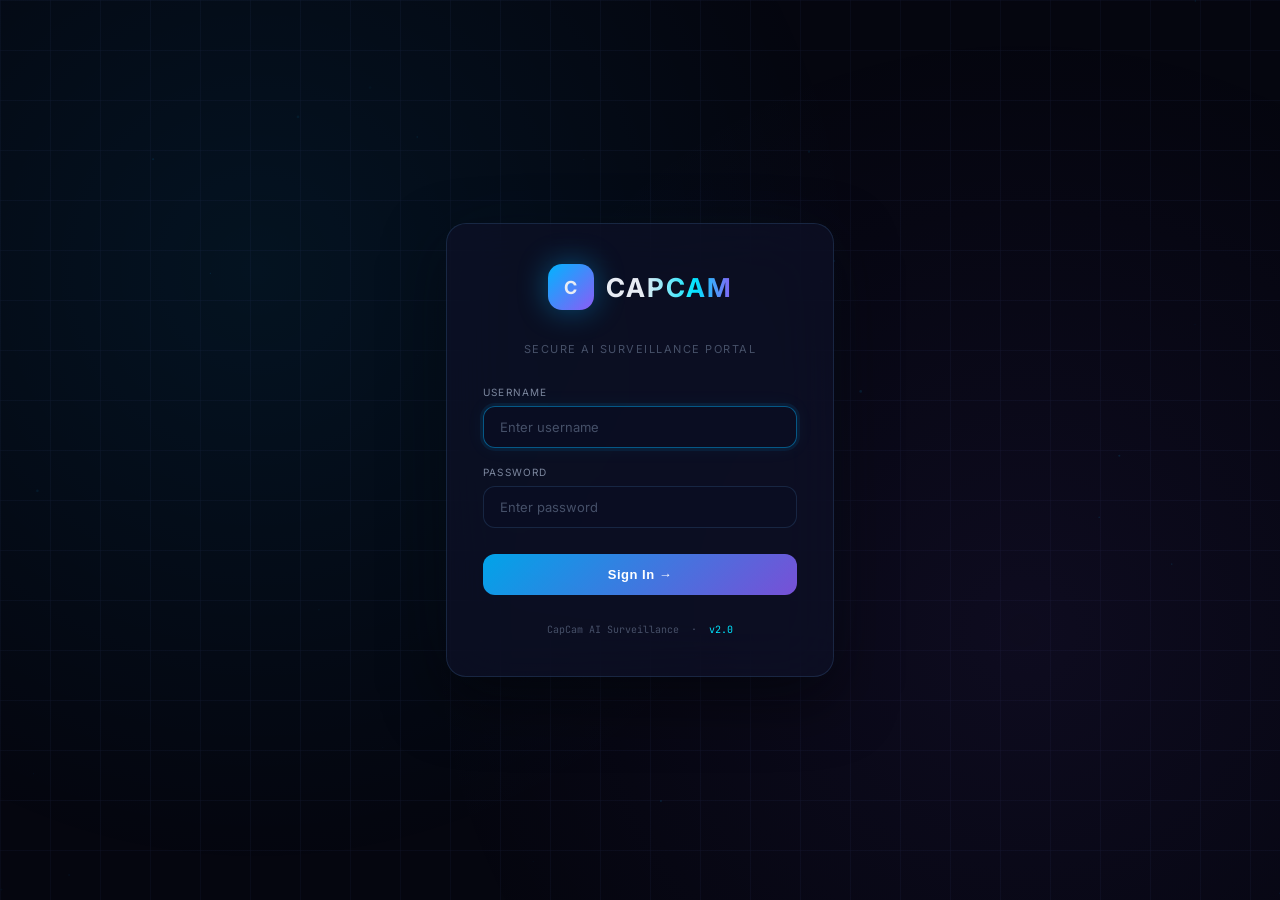
<file: frontend/index.html>
<!DOCTYPE html>
<html lang="en">
<head>
  <meta charset="UTF-8">
  <meta name="viewport" content="width=device-width, initial-scale=1.0">
  <title>CapCam — Weapon Detection System</title>
  <meta name="description" content="AI-powered real-time weapon detection and surveillance platform">
  <link href="https://fonts.googleapis.com/css2?family=Inter:wght@300;400;500;600;700;800&family=JetBrains+Mono:wght@400;500;600&display=swap" rel="stylesheet">
  <link rel="stylesheet" href="styles.css">
  <script>
    (function () {
      const auth = sessionStorage.getItem('capcam_auth');
      if (!auth) { window.location.replace('login.html'); }
    })();
  </script>
</head>
<body>
  <canvas id="dataFlowCanvas"></canvas>

  <div id="app">

    <!-- ═══ TOP BAR ═══ -->
    <header id="topBar">
      <div class="tb-brand">
        <div class="tb-logo">
          <svg viewBox="0 0 24 24" fill="none" stroke="currentColor" stroke-width="2.5" stroke-linecap="round" stroke-linejoin="round">
            <path d="M12 22s8-4 8-10V5l-8-3-8 3v7c0 6 8 10 8 10z"/>
            <path d="M9 12l2 2 4-4"/>
          </svg>
        </div>
        <div class="tb-title-wrap">
          <div class="tb-name">CAP<span>CAM</span></div>
          <div class="tb-sub">Weapon Detection · YOLOv11s · 200 Epochs</div>
        </div>
      </div>

      <div class="tb-threat">
        <div class="threat-label-row">
          <span class="threat-label">THREAT LEVEL</span>
          <span id="threatValue" class="threat-val">MONITORING</span>
        </div>
        <div class="threat-track">
          <div id="threatFill" class="threat-fill" style="width:15%"></div>
        </div>
        <div class="threat-scale">
          <span>LOW</span><span>MED</span><span>HIGH</span><span>CRITICAL</span>
        </div>
      </div>

      <div class="tb-right">
        <div id="systemStatusChip" class="status-chip offline">
          <span id="systemStatusDot" class="chip-dot"></span>
          <span id="systemStatusText">Offline</span>
        </div>
        <span id="lastUpdated" class="tb-ts mono">Last sync: --</span>
        <button id="auditLogBtn" class="tb-btn">☰ Audit Log</button>
        <button id="logoutBtn" class="tb-btn tb-btn-red">⏻ Logout</button>
      </div>
    </header>

    <!-- ═══ MAIN 3-COLUMN GRID ═══ -->
    <div id="mainGrid">

      <!-- LEFT PANEL: Stats + Services -->
      <aside id="leftPanel">

        <div class="stat-card" id="scStreams">
          <div class="sc-row">
            <span class="sc-icon cyan">◉</span>
            <span class="sc-label">Active Cameras</span>
          </div>
          <div class="sc-value placeholder" id="metricStreams">--</div>
          <div class="sc-prog"><div class="sc-prog-fill cyan" style="width:100%"></div></div>
        </div>

        <div class="stat-card danger" id="scAlerts">
          <div class="sc-row">
            <span class="sc-icon red">⚠</span>
            <span class="sc-label">Active Threats</span>
          </div>
          <div class="sc-value placeholder" id="metricAlerts">--</div>
          <div class="sc-prog"><div class="sc-prog-fill red" id="alertProgFill" style="width:0%"></div></div>
        </div>

        <div class="stat-card" id="scLatency">
          <div class="sc-row">
            <span class="sc-icon amber">⚡</span>
            <span class="sc-label">Inference ms</span>
          </div>
          <div class="sc-value placeholder" id="metricLatency">--</div>
        </div>

        <div class="stat-card glow" id="scDetections">
          <div class="sc-row">
            <span class="sc-icon cyan">◎</span>
            <span class="sc-label">Detections Now</span>
          </div>
          <div class="sc-value placeholder" id="metricDetections">--</div>
        </div>

        <div class="stat-card" id="scEvidence">
          <div class="sc-row">
            <span class="sc-icon purple">⬡</span>
            <span class="sc-label">Evidence Captured</span>
          </div>
          <div class="sc-value placeholder" id="metricEvidence">--</div>
        </div>

        <div class="left-heading">AI SERVICES</div>
        <div id="servicesGrid"></div>

      </aside>

      <!-- CENTER PANEL: Camera + Timeline -->
      <main id="centerPanel">

        <div id="camBar">
          <div class="cam-chips">
            <span class="cam-chip live" id="streamStatus">● LIVE STREAM</span>
            <span class="cam-chip">CAM-01</span>
            <span class="cam-chip">Central Plaza</span>
            <span class="cam-chip mono">RTSP · 1920×1080</span>
            <span class="cam-chip mono">FPS: <span id="fpsValue">--</span></span>
            <span class="cam-chip ai-chip" id="modelChip">AI: Disconnected</span>
          </div>
          <div class="cam-controls">
            <button id="heatmapBtn" class="cam-ctrl-btn">🌡 Heatmap</button>
            <div class="inf-wrap">
              <span class="inf-txt">Inference</span>
              <div id="inferenceToggle" class="toggle-switch" title="Toggle AI inference"></div>
              <span id="inferenceLabel" class="inf-txt">Enabled</span>
            </div>
          </div>
        </div>

        <div id="feedWrap">
          <canvas id="cctvCanvas"></canvas>
          <canvas id="heatmapCanvas" style="position:absolute;inset:0;width:100%;height:100%;pointer-events:none;opacity:0;transition:opacity .3s;border-radius:10px;"></canvas>
          <div id="detections"></div>
          <div class="feed-corner tl"></div>
          <div class="feed-corner tr"></div>
          <div class="feed-corner bl"></div>
          <div class="feed-corner br"></div>
          <div class="feed-top">
            <span id="streamBadge" class="feed-badge">● REC</span>
            <span id="feedTimestamp" class="feed-ts mono">--</span>
          </div>
          <div class="feed-scan-line"></div>
        </div>

        <div id="timelineSection">
          <div class="section-heading">DETECTION ACTIVITY — LAST 5 MIN</div>
          <div id="timelineBox">
            <canvas id="timelineCanvas"></canvas>
            <div id="timelineEmpty">Waiting for data...</div>
          </div>
        </div>

      </main>

      <!-- RIGHT PANEL: Threats + Evidence -->
      <aside id="rightPanel">

        <div id="rightTabs">
          <button class="sidebar-tab active" data-tab="alerts">🚨 Threats</button>
          <button class="sidebar-tab" data-tab="evidence">📸 Evidence</button>
        </div>

        <div id="alertsTab" class="tab-pane">
          <div class="pane-header">
            <span>UNATTENDED OBJECT EVENTS</span>
            <span id="alertCountBadge" class="count-badge">--</span>
          </div>
          <div id="alertsList">
            <div class="empty-msg">Waiting for backend connection...</div>
          </div>
        </div>

        <div id="evidenceTab" class="tab-pane" style="display:none">
          <div class="pane-header">
            <span>EVIDENCE SNAPSHOTS</span>
            <span id="evidenceCountBadge" class="count-badge">--</span>
          </div>
          <div id="evidenceList">
            <div class="empty-msg">No evidence captured yet</div>
          </div>
        </div>

      </aside>
    </div>
  </div>

  <!-- AUDIT LOG MODAL -->
  <div id="auditModal" style="display:none;position:fixed;inset:0;z-index:999;background:rgba(0,0,0,0.75);backdrop-filter:blur(10px);align-items:center;justify-content:center;">
    <div class="modal-card">
      <div class="modal-hdr">
        <span class="modal-title">Audit Log</span>
        <button id="closeAudit" class="modal-close">✕</button>
      </div>
      <div id="auditModelInfo" class="modal-sub mono">Model: -- · Status: --</div>
      <table class="audit-tbl">
        <thead>
          <tr><th>Event ID</th><th>Timestamp</th><th>Class</th><th>Confidence</th></tr>
        </thead>
        <tbody id="auditBody"></tbody>
      </table>
    </div>
  </div>

  <!-- EVIDENCE IMAGE MODAL -->
  <div id="evidenceModal" style="display:none;position:fixed;inset:0;z-index:999;background:rgba(0,0,0,0.8);backdrop-filter:blur(12px);align-items:center;justify-content:center;">
    <div class="modal-card" style="max-width:680px;">
      <div class="modal-hdr">
        <span class="modal-title" id="evidenceModalTitle">Evidence</span>
        <button id="closeEvidence" class="modal-close">✕</button>
      </div>
      <img id="evidenceModalImg" style="width:100%;border-radius:8px;background:#0a0b14;" />
      <div id="evidenceModalMeta" class="modal-sub mono" style="margin-top:10px;"></div>
    </div>
  </div>

  <script src="app.js"></script>
</body>
</html>
</file>
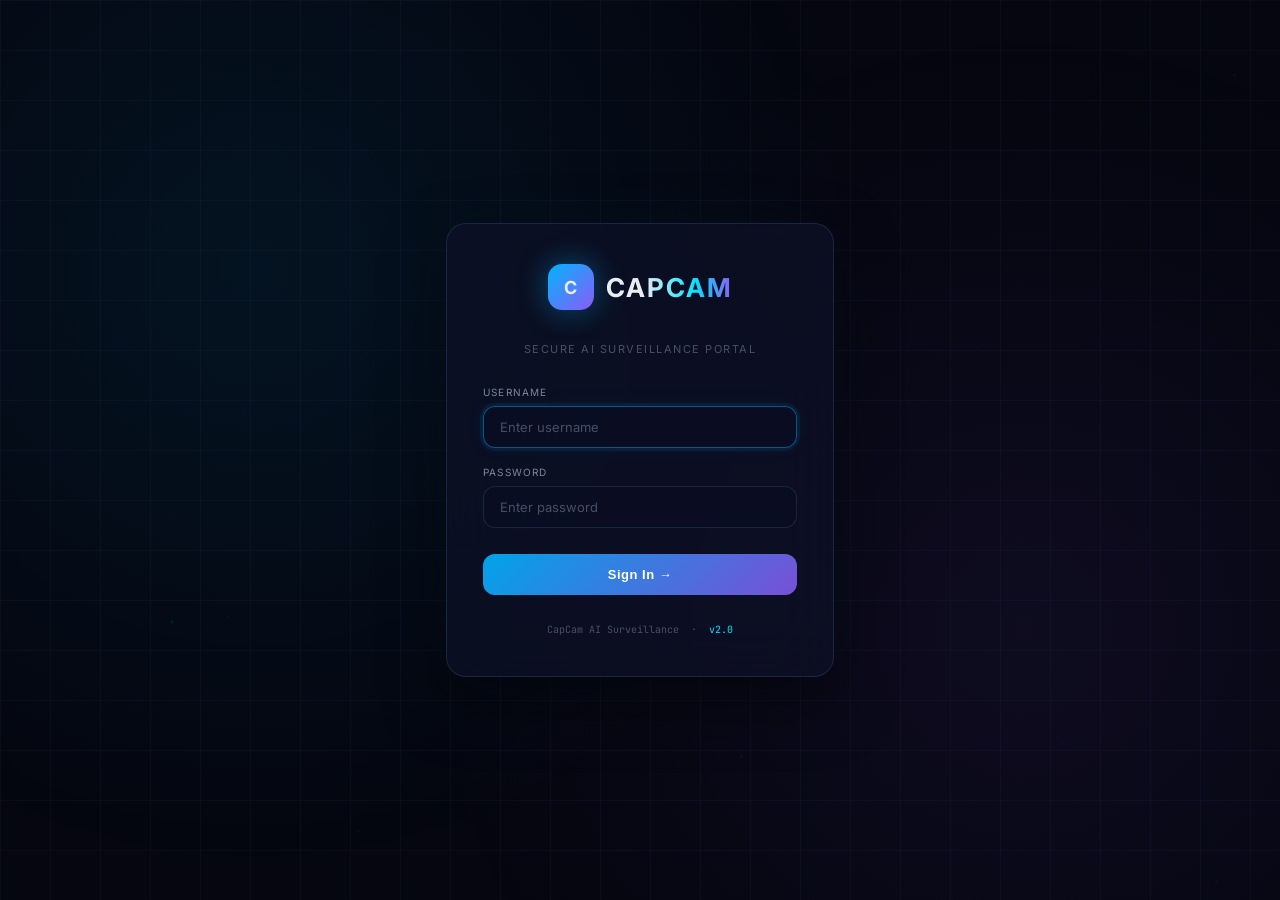
<file: frontend/login.html>
<!DOCTYPE html>
<html lang="en">
<head>
  <meta charset="UTF-8">
  <meta name="viewport" content="width=device-width, initial-scale=1.0">
  <title>CapCam — Login</title>
  <link rel="preconnect" href="https://fonts.googleapis.com">
  <link href="https://fonts.googleapis.com/css2?family=Inter:wght@300;400;500;600;700&family=JetBrains+Mono:wght@400;500&display=swap" rel="stylesheet">
  <style>
    *, *::before, *::after { box-sizing: border-box; margin: 0; padding: 0; }

    :root {
      --bg-deep: #05060f;
      --glass-bg: rgba(15, 18, 40, 0.65);
      --glass-border: rgba(100, 180, 255, 0.15);
      --neon-blue: #00b4ff;
      --neon-cyan: #00e5ff;
      --neon-purple: #8b5cf6;
      --alert-red: #ff3b5c;
      --active-green: #00e676;
      --text-primary: #e8ecf4;
      --text-secondary: rgba(200, 215, 240, 0.6);
      --text-dim: rgba(160, 180, 210, 0.4);
    }

    body {
      font-family: 'Inter', sans-serif;
      background: var(--bg-deep);
      color: var(--text-primary);
      min-height: 100vh;
      display: flex;
      align-items: center;
      justify-content: center;
      overflow: hidden;
    }

    body::before {
      content: '';
      position: fixed;
      inset: 0;
      background:
        radial-gradient(circle at 20% 30%, rgba(0, 180, 255, 0.08) 0%, transparent 50%),
        radial-gradient(circle at 80% 70%, rgba(139, 92, 246, 0.07) 0%, transparent 50%),
        linear-gradient(rgba(20, 25, 50, 0.3) 1px, transparent 1px),
        linear-gradient(90deg, rgba(20, 25, 50, 0.3) 1px, transparent 1px);
      background-size: 100%, 100%, 50px 50px, 50px 50px;
      z-index: 0;
      pointer-events: none;
      animation: gridDrift 30s linear infinite;
    }

    @keyframes gridDrift {
      0% { background-position: 0 0, 0 0, 0 0, 0 0; }
      100% { background-position: 0 0, 0 0, 50px 50px, 50px 50px; }
    }

    canvas#bgCanvas { position: fixed; inset: 0; z-index: 0; pointer-events: none; }

    .login-wrap {
      position: relative;
      z-index: 1;
      width: 100%;
      max-width: 420px;
      padding: 16px;
    }

    .login-card {
      background: var(--glass-bg);
      border: 1px solid var(--glass-border);
      border-radius: 20px;
      backdrop-filter: blur(30px);
      -webkit-backdrop-filter: blur(30px);
      box-shadow: 0 24px 60px rgba(0,0,0,0.5), 0 0 80px rgba(0,180,255,0.04);
      padding: 40px 36px;
      animation: cardIn 0.6s cubic-bezier(.4,0,.2,1) both;
    }

    @keyframes cardIn {
      from { opacity: 0; transform: translateY(20px); }
      to   { opacity: 1; transform: translateY(0); }
    }

    .login-logo {
      display: flex;
      align-items: center;
      justify-content: center;
      gap: 12px;
      margin-bottom: 32px;
    }

    .logo-icon {
      width: 46px; height: 46px;
      border-radius: 14px;
      background: linear-gradient(135deg, var(--neon-blue), var(--neon-purple));
      display: flex; align-items: center; justify-content: center;
      font-weight: 700; font-size: 18px;
      box-shadow: 0 0 30px rgba(0,180,255,0.4);
      animation: logoPulse 4s ease-in-out infinite;
    }

    @keyframes logoPulse {
      0%, 100% { box-shadow: 0 0 20px rgba(0,180,255,0.3); }
      50%       { box-shadow: 0 0 40px rgba(0,180,255,0.55), 0 0 60px rgba(139,92,246,0.2); }
    }

    .logo-text {
      font-size: 26px; font-weight: 700; letter-spacing: 2px;
      background: linear-gradient(90deg, #e8ecf4 30%, var(--neon-cyan) 70%, var(--neon-purple) 100%);
      background-clip: text; -webkit-background-clip: text; -webkit-text-fill-color: transparent;
    }

    .login-subtitle {
      text-align: center;
      font-size: 11px;
      color: var(--text-dim);
      letter-spacing: 1.5px;
      text-transform: uppercase;
      margin-bottom: 30px;
    }

    .form-group { margin-bottom: 18px; }

    .form-label {
      display: block;
      font-size: 10px;
      text-transform: uppercase;
      letter-spacing: 1.2px;
      color: var(--text-secondary);
      margin-bottom: 8px;
    }

    .form-input {
      width: 100%;
      padding: 12px 16px;
      background: rgba(10, 14, 35, 0.6);
      border: 1px solid var(--glass-border);
      border-radius: 12px;
      color: var(--text-primary);
      font-size: 13px;
      font-family: 'Inter', sans-serif;
      outline: none;
      transition: border-color 0.3s, box-shadow 0.3s;
    }

    .form-input:focus {
      border-color: rgba(0, 180, 255, 0.45);
      box-shadow: 0 0 0 3px rgba(0, 180, 255, 0.08), 0 0 20px rgba(0,180,255,0.06);
    }

    .form-input::placeholder { color: var(--text-dim); }

    .login-btn {
      width: 100%;
      padding: 13px;
      margin-top: 8px;
      border: none;
      border-radius: 12px;
      background: linear-gradient(135deg, rgba(0,180,255,0.9), rgba(139,92,246,0.85));
      color: #fff;
      font-size: 13px;
      font-weight: 600;
      letter-spacing: 0.5px;
      cursor: pointer;
      transition: all 0.35s;
      position: relative;
      overflow: hidden;
    }

    .login-btn::before {
      content: '';
      position: absolute; inset: 0;
      background: linear-gradient(135deg, rgba(255,255,255,0.1), transparent);
      opacity: 0; transition: opacity 0.3s;
    }

    .login-btn:hover { transform: translateY(-1px); box-shadow: 0 8px 30px rgba(0,180,255,0.3); }
    .login-btn:hover::before { opacity: 1; }
    .login-btn:active { transform: translateY(0); }

    .error-msg {
      margin-top: 14px;
      padding: 10px 14px;
      border-radius: 10px;
      background: rgba(255, 59, 92, 0.1);
      border: 1px solid rgba(255, 59, 92, 0.25);
      color: var(--alert-red);
      font-size: 11px;
      text-align: center;
      display: none;
    }

    .login-footer {
      margin-top: 28px;
      text-align: center;
      font-size: 10px;
      color: var(--text-dim);
      font-family: 'JetBrains Mono', monospace;
    }

    .login-footer span { color: var(--neon-cyan); }
  </style>
</head>
<body>
  <canvas id="bgCanvas"></canvas>

  <div class="login-wrap">
    <div class="login-card">
      <div class="login-logo">
        <div class="logo-icon">C</div>
        <div class="logo-text">CAPCAM</div>
      </div>
      <div class="login-subtitle">Secure AI Surveillance Portal</div>

      <form id="loginForm" onsubmit="doLogin(event)">
        <div class="form-group">
          <label class="form-label" for="username">Username</label>
          <input class="form-input" id="username" type="text" placeholder="Enter username" autocomplete="username" autofocus />
        </div>
        <div class="form-group">
          <label class="form-label" for="password">Password</label>
          <input class="form-input" id="password" type="password" placeholder="Enter password" autocomplete="current-password" />
        </div>
        <button class="login-btn" type="submit" id="loginBtn">Sign In →</button>
        <div class="error-msg" id="errorMsg">Invalid username or password</div>
      </form>

      <div class="login-footer">
        CapCam AI Surveillance &nbsp;·&nbsp; <span>v2.0</span>
      </div>
    </div>
  </div>

  <script>
    // ── Credentials ───────────────────────────────────────
    const USERS = {
      'Piyush': 'Piyush2211'
    };

    function doLogin(e) {
      e.preventDefault();
      const u = document.getElementById('username').value.trim();
      const p = document.getElementById('password').value;
      const err = document.getElementById('errorMsg');
      const btn = document.getElementById('loginBtn');

      btn.textContent = 'Verifying...';
      btn.disabled = true;

      setTimeout(() => {
        if (USERS[u] && USERS[u] === p) {
          // Store session
          sessionStorage.setItem('capcam_auth', JSON.stringify({ user: u, ts: Date.now() }));
          btn.textContent = '✓ Access Granted';
          btn.style.background = 'linear-gradient(135deg,rgba(0,230,118,0.85),rgba(0,180,100,0.8))';
          setTimeout(() => { window.location.href = 'index.html'; }, 600);
        } else {
          err.style.display = 'block';
          btn.textContent = 'Sign In →';
          btn.disabled = false;
          document.getElementById('password').value = '';
          document.getElementById('password').focus();
          setTimeout(() => { err.style.display = 'none'; }, 3000);
        }
      }, 400);
    }

    // ── Background particles ──────────────────────────────
    const c = document.getElementById('bgCanvas'), x = c.getContext('2d');
    function sz() { c.width = innerWidth; c.height = innerHeight; }
    sz(); window.addEventListener('resize', sz);
    const pts = Array.from({length: 30}, () => ({
      x: Math.random()*innerWidth, y: Math.random()*innerHeight,
      r: Math.random()*1.2+.3, vx:(Math.random()-.5)*.25, vy:(Math.random()-.5)*.25,
      a: Math.random()*.1+.03
    }));
    function draw() {
      x.clearRect(0,0,c.width,c.height);
      pts.forEach(p => {
        p.x+=p.vx; p.y+=p.vy;
        if(p.x<0)p.x=c.width; if(p.x>c.width)p.x=0;
        if(p.y<0)p.y=c.height; if(p.y>c.height)p.y=0;
        x.beginPath(); x.arc(p.x,p.y,p.r,0,Math.PI*2);
        x.fillStyle=`rgba(0,180,255,${p.a})`; x.fill();
      });
      requestAnimationFrame(draw);
    }
    draw();
  </script>
</body>
</html>
</file>
<file: frontend/styles.css>
@import url('https://fonts.googleapis.com/css2?family=Inter:wght@300;400;500;600;700;800&family=JetBrains+Mono:wght@400;500;600&display=swap');

:root {
  --bg:       #07080f;
  --s1:       #0c0e1a;
  --s2:       #111425;
  --s3:       #171b2e;
  --border:   rgba(255,255,255,0.055);
  --cyan:     #00d4ff;
  --red:      #ff1744;
  --amber:    #ff9f00;
  --green:    #00e676;
  --purple:   #8b5cf6;
  --text:     #e2e8f5;
  --text2:    rgba(200,215,240,0.6);
  --text3:    rgba(160,185,215,0.32);
  --r:        10px;
}

*, *::before, *::after { box-sizing: border-box; margin: 0; padding: 0; }

body {
  font-family: 'Inter', sans-serif;
  background: var(--bg);
  color: var(--text);
  height: 100vh;
  overflow: hidden;
}

.mono { font-family: 'JetBrains Mono', monospace; }

/* ── BACKGROUND PARTICLES CANVAS ── */
#dataFlowCanvas {
  position: fixed;
  inset: 0;
  width: 100vw;
  height: 100vh;
  z-index: 0;
  pointer-events: none;
}

/* ── APP SHELL ── */
#app {
  position: relative;
  z-index: 1;
  display: grid;
  grid-template-rows: 54px 1fr;
  height: 100vh;
  overflow: hidden;
}

/* ════════════════════════════════
   TOP BAR
════════════════════════════════ */
#topBar {
  display: flex;
  align-items: center;
  gap: 20px;
  padding: 0 18px;
  background: linear-gradient(90deg, rgba(10,11,22,0.98), rgba(12,14,26,0.95));
  border-bottom: 1px solid var(--border);
  box-shadow: 0 1px 0 rgba(0,212,255,0.06);
}

.tb-brand { display: flex; align-items: center; gap: 10px; flex-shrink: 0; }

.tb-logo {
  width: 34px; height: 34px;
  background: linear-gradient(135deg, var(--cyan), var(--purple));
  border-radius: 9px;
  display: flex; align-items: center; justify-content: center;
  color: #fff;
  box-shadow: 0 0 18px rgba(0,212,255,0.3);
  animation: logoPulse 4s ease-in-out infinite;
}
.tb-logo svg { width: 18px; height: 18px; }

@keyframes logoPulse {
  0%,100% { box-shadow: 0 0 14px rgba(0,212,255,0.25); }
  50%      { box-shadow: 0 0 28px rgba(0,212,255,0.5), 0 0 50px rgba(139,92,246,0.15); }
}

.tb-name {
  font-size: 15px; font-weight: 800; letter-spacing: 2px;
  background: linear-gradient(90deg, #e8ecf5 20%, var(--cyan) 60%, var(--purple));
  -webkit-background-clip: text; -webkit-text-fill-color: transparent;
}
.tb-name span { color: var(--cyan); }
.tb-sub { font-size: 9px; color: var(--text3); letter-spacing: 1px; margin-top: 1px; }

/* Threat meter */
.tb-threat {
  flex: 0 0 240px;
  display: flex; flex-direction: column; gap: 4px;
}
.threat-label-row {
  display: flex; justify-content: space-between; align-items: center;
}
.threat-label { font-size: 8px; letter-spacing: 1.5px; color: var(--text3); text-transform: uppercase; }
.threat-val { font-size: 9px; font-weight: 700; letter-spacing: 1px; color: var(--green); }
.threat-track {
  height: 4px; background: rgba(255,255,255,0.06); border-radius: 4px; overflow: hidden;
}
.threat-fill {
  height: 100%; border-radius: 4px;
  background: linear-gradient(90deg, var(--green), var(--amber), var(--red));
  transition: width 1s ease;
}
.threat-scale {
  display: flex; justify-content: space-between;
  font-size: 7px; color: var(--text3); letter-spacing: 0.5px;
}

/* Right controls */
.tb-right { margin-left: auto; display: flex; align-items: center; gap: 10px; flex-shrink: 0; }

.status-chip {
  display: flex; align-items: center; gap: 6px;
  padding: 4px 12px; border-radius: 20px;
  font-size: 11px; font-weight: 500; border: 1px solid;
  transition: all .4s;
}
.status-chip.healthy {
  background: rgba(0,230,118,0.08); color: var(--green);
  border-color: rgba(0,230,118,0.25); box-shadow: 0 0 10px rgba(0,230,118,0.1);
}
.status-chip.offline {
  background: rgba(255,23,68,0.08); color: var(--red);
  border-color: rgba(255,23,68,0.25); animation: offPulse 2s ease-in-out infinite;
}
@keyframes offPulse {
  0%,100% { box-shadow: 0 0 6px rgba(255,23,68,0.1); }
  50%      { box-shadow: 0 0 16px rgba(255,23,68,0.25); }
}
.chip-dot {
  width: 6px; height: 6px; border-radius: 50%; display: inline-block;
  background: currentColor;
  animation: dotBlink 2s infinite;
}
@keyframes dotBlink { 0%,100%{opacity:1} 50%{opacity:.3} }

.tb-ts { font-size: 9px; color: var(--text3); font-family: 'JetBrains Mono',monospace; }

.tb-btn {
  padding: 5px 14px; border-radius: 7px; border: 1px solid var(--border);
  background: var(--s2); color: var(--text2); cursor: pointer;
  font-size: 10px; font-family: 'Inter',sans-serif;
  transition: all .25s;
}
.tb-btn:hover { background: var(--s3); border-color: rgba(0,212,255,0.2); color: var(--cyan); }
.tb-btn-red { border-color: rgba(255,23,68,0.2); }
.tb-btn-red:hover { border-color: rgba(255,23,68,0.4); color: var(--red); background: rgba(255,23,68,0.06); }

/* ════════════════════════════════
   MAIN 3-COLUMN GRID
════════════════════════════════ */
#mainGrid {
  display: grid;
  grid-template-columns: 185px 1fr 295px;
  height: 100%;
  overflow: hidden;
  gap: 0;
}

/* ════════════════════════════════
   LEFT PANEL
════════════════════════════════ */
#leftPanel {
  display: flex; flex-direction: column; gap: 8px;
  padding: 12px 10px;
  border-right: 1px solid var(--border);
  overflow-y: auto; overflow-x: hidden;
  background: linear-gradient(180deg, rgba(10,11,20,0.6), rgba(8,9,18,0.8));
}
#leftPanel::-webkit-scrollbar { width: 3px; }
#leftPanel::-webkit-scrollbar-thumb { background: var(--s3); border-radius: 3px; }

/* Stat cards */
.stat-card {
  background: var(--s1);
  border: 1px solid var(--border);
  border-radius: var(--r);
  padding: 10px 12px;
  transition: all .3s;
  animation: cardIn .5s ease both;
}
@keyframes cardIn { from{opacity:0;transform:translateX(-8px)} to{opacity:1;transform:none} }
.stat-card:hover { border-color: rgba(0,212,255,0.15); background: var(--s2); }
.stat-card.danger { border-color: rgba(255,23,68,0.12); }
.stat-card.danger:hover { border-color: rgba(255,23,68,0.25); }
.stat-card.glow { border-color: rgba(0,212,255,0.1); }

.sc-row { display: flex; align-items: center; gap: 7px; margin-bottom: 6px; }
.sc-icon { font-size: 12px; }
.sc-icon.cyan { color: var(--cyan); filter: drop-shadow(0 0 4px rgba(0,212,255,0.5)); }
.sc-icon.red  { color: var(--red);  filter: drop-shadow(0 0 4px rgba(255,23,68,0.5)); }
.sc-icon.amber{ color: var(--amber);}
.sc-icon.purple{color: var(--purple);}
.sc-label { font-size: 9px; color: var(--text3); letter-spacing: .8px; text-transform: uppercase; }

.sc-value {
  font-family: 'JetBrains Mono', monospace;
  font-size: 26px; font-weight: 600;
  color: var(--cyan); letter-spacing: -1px;
  text-shadow: 0 0 20px rgba(0,212,255,0.2);
  transition: color .4s;
}
.sc-value.placeholder { color: var(--text3); text-shadow: none; }

.sc-prog { height: 2px; background: rgba(255,255,255,0.05); border-radius: 2px; margin-top: 6px; overflow: hidden; }
.sc-prog-fill { height: 100%; border-radius: 2px; transition: width 1s ease; }
.sc-prog-fill.cyan { background: var(--cyan); }
.sc-prog-fill.red  { background: var(--red); }

.left-heading {
  font-size: 8px; letter-spacing: 2px; color: var(--text3);
  text-transform: uppercase; padding: 4px 2px; margin-top: 4px;
}

/* Service cards (rendered by JS as .glass-panel.service-card) */
.glass-panel {
  background: var(--s1); border: 1px solid var(--border);
  border-radius: var(--r); backdrop-filter: blur(12px);
  transition: border-color .3s, transform .3s;
}
.glass-panel:hover { border-color: rgba(0,212,255,0.15); }

.service-card { padding: 9px 10px; margin-bottom: 6px; }
.service-name { font-size: 10px; font-weight: 600; color: var(--text); margin-bottom: 2px; }
.service-endpoint { font-family: 'JetBrains Mono',monospace; font-size: 8px; color: var(--cyan); opacity: .6; margin-bottom: 6px; }
.service-meta { display: grid; grid-template-columns: 1fr 1fr; gap: 4px; }
.service-stat-label { font-size: 7px; color: var(--text3); text-transform: uppercase; letter-spacing: .5px; }
.service-stat-value { font-size: 10px; display: flex; align-items: center; gap: 4px; font-family: 'JetBrains Mono',monospace; }
.status-orb { width: 6px; height: 6px; border-radius: 50%; animation: orbPulse 2s ease-in-out infinite; }
.status-orb.healthy { background: var(--green); box-shadow: 0 0 6px var(--green); }
.status-orb.down    { background: var(--red);   box-shadow: 0 0 6px var(--red); }
@keyframes orbPulse { 0%,100%{opacity:1} 50%{opacity:.5} }

/* ════════════════════════════════
   CENTER PANEL
════════════════════════════════ */
#centerPanel {
  display: grid;
  grid-template-rows: auto 1fr 110px;
  gap: 10px;
  padding: 12px;
  overflow: hidden;
}

/* Camera info bar */
#camBar {
  display: flex; align-items: center;
  justify-content: space-between; gap: 8px; flex-wrap: wrap;
}
.cam-chips { display: flex; gap: 6px; align-items: center; flex-wrap: wrap; }
.cam-chip {
  padding: 3px 10px; border-radius: 6px; font-size: 9px;
  background: var(--s1); border: 1px solid var(--border); color: var(--text2);
  font-family: 'JetBrains Mono', monospace;
}
.cam-chip.live { color: var(--green); border-color: rgba(0,230,118,0.25); animation: livePulse 2s infinite; }
@keyframes livePulse { 0%,100%{box-shadow:0 0 4px rgba(0,230,118,0.1)} 50%{box-shadow:0 0 12px rgba(0,230,118,0.25)} }
.cam-chip.ai-chip { color: var(--cyan); border-color: rgba(0,212,255,0.2); }

.cam-controls { display: flex; align-items: center; gap: 10px; flex-shrink: 0; }
.cam-ctrl-btn {
  padding: 4px 12px; border-radius: 7px; border: 1px solid var(--border);
  background: var(--s2); color: var(--text2); cursor: pointer;
  font-size: 10px; font-family: 'Inter',sans-serif; transition: all .25s;
}
.cam-ctrl-btn:hover { border-color: rgba(139,92,246,0.3); color: var(--purple); }
.cam-ctrl-btn.active { background: rgba(139,92,246,0.12); border-color: rgba(139,92,246,0.4); color: var(--purple); }

.inf-wrap { display: flex; align-items: center; gap: 6px; }
.inf-txt { font-size: 9px; color: var(--text2); }
.toggle-switch {
  width: 32px; height: 17px; border-radius: 9px; cursor: pointer;
  background: rgba(0,230,118,0.2); border: 1px solid rgba(0,230,118,0.35);
  position: relative; transition: all .3s;
}
.toggle-switch::after {
  content:''; position: absolute;
  top: 2px; left: 16px;
  width: 11px; height: 11px; border-radius: 50%;
  background: var(--green); transition: all .3s;
  box-shadow: 0 0 6px var(--green);
}
.toggle-switch.off { background: rgba(255,23,68,0.12); border-color: rgba(255,23,68,0.25); }
.toggle-switch.off::after { left: 2px; background: var(--red); box-shadow: 0 0 6px var(--red); }

/* Camera feed wrapper */
#feedWrap {
  position: relative; border-radius: 12px; overflow: hidden;
  background: #070810;
  border: 1px solid var(--border);
  box-shadow: 0 0 0 1px rgba(0,212,255,0.04), 0 8px 40px rgba(0,0,0,0.5);
  animation: borderGlow 6s linear infinite;
}
@keyframes borderGlow {
  0%,100% { box-shadow: 0 0 0 1px rgba(0,212,255,0.06), 0 8px 40px rgba(0,0,0,0.5); }
  50%      { box-shadow: 0 0 0 1px rgba(0,212,255,0.18), 0 8px 40px rgba(0,0,0,0.5); }
}

#feedWrap canvas:first-child {
  width: 100%; height: 100%; display: block; border-radius: 11px;
}

/* Corner brackets */
.feed-corner {
  position: absolute; width: 18px; height: 18px;
  border-color: var(--cyan); border-style: solid;
  opacity: .7; z-index: 3;
}
.feed-corner.tl { top: 8px; left: 8px; border-width: 2px 0 0 2px; border-radius: 3px 0 0 0; }
.feed-corner.tr { top: 8px; right: 8px; border-width: 2px 2px 0 0; border-radius: 0 3px 0 0; }
.feed-corner.bl { bottom: 8px; left: 8px; border-width: 0 0 2px 2px; border-radius: 0 0 0 3px; }
.feed-corner.br { bottom: 8px; right: 8px; border-width: 0 2px 2px 0; border-radius: 0 0 3px 0; }

.feed-top {
  position: absolute; top: 10px; left: 10px; right: 10px;
  display: flex; justify-content: space-between; align-items: center;
  pointer-events: none; z-index: 4;
}
.feed-badge {
  padding: 3px 10px; border-radius: 5px; font-size: 9px;
  background: rgba(255,23,68,0.18); color: var(--red);
  border: 1px solid rgba(255,23,68,0.3);
  font-family: 'JetBrains Mono', monospace;
  animation: recBlink 1.5s infinite;
}
@keyframes recBlink { 0%,100%{opacity:1} 50%{opacity:.5} }
.feed-ts {
  font-size: 9px; color: rgba(200,220,255,0.4);
  background: rgba(0,0,0,0.5); padding: 3px 8px; border-radius: 5px;
}

/* Scan line animation */
.feed-scan-line {
  position: absolute; left: 0; right: 0; height: 1px;
  background: linear-gradient(90deg, transparent, rgba(0,212,255,0.3), transparent);
  animation: scan 4s linear infinite; pointer-events: none; z-index: 2;
}
@keyframes scan { 0%{top:0} 100%{top:100%} }

/* Timeline */
#timelineSection { display: flex; flex-direction: column; gap: 4px; overflow: hidden; }
.section-heading {
  font-size: 8px; letter-spacing: 2px; color: var(--text3); text-transform: uppercase;
}
#timelineBox {
  flex: 1; background: var(--s1); border: 1px solid var(--border);
  border-radius: var(--r); padding: 8px 10px; position: relative; overflow: hidden;
}
#timelineBox canvas { width: 100%; height: 100%; display: block; }
#timelineEmpty {
  position: absolute; inset: 0; display: flex; align-items: center; justify-content: center;
  font-size: 11px; color: var(--text3);
  background: repeating-linear-gradient(90deg, rgba(0,212,255,0.015) 0, rgba(0,212,255,0.015) 1px, transparent 1px, transparent 28px);
}

/* ════════════════════════════════
   RIGHT PANEL
════════════════════════════════ */
#rightPanel {
  display: flex; flex-direction: column;
  border-left: 1px solid var(--border);
  background: linear-gradient(180deg, rgba(10,11,20,0.6), rgba(8,9,18,0.8));
  overflow: hidden;
}

#rightTabs {
  display: flex; gap: 0; border-bottom: 1px solid var(--border); flex-shrink: 0;
}
.sidebar-tab {
  flex: 1; padding: 10px 6px; border: none; background: transparent;
  color: var(--text3); cursor: pointer; font-size: 11px; font-family: 'Inter',sans-serif;
  border-bottom: 2px solid transparent; transition: all .25s;
}
.sidebar-tab:hover { color: var(--text2); }
.sidebar-tab.active { color: var(--cyan); border-bottom-color: var(--cyan); background: rgba(0,212,255,0.04); }

.tab-pane {
  display: flex; flex-direction: column; flex: 1; overflow: hidden; padding: 10px;
}
.pane-header {
  display: flex; justify-content: space-between; align-items: center;
  font-size: 8px; letter-spacing: 1.5px; color: var(--text3);
  text-transform: uppercase; margin-bottom: 8px; flex-shrink: 0;
}
.count-badge {
  padding: 2px 8px; border-radius: 10px; font-size: 10px;
  background: rgba(255,23,68,0.1); color: var(--red);
  font-family: 'JetBrains Mono',monospace;
}

#alertsList, #evidenceList {
  flex: 1; overflow-y: auto; display: flex; flex-direction: column; gap: 7px;
}
#alertsList::-webkit-scrollbar, #evidenceList::-webkit-scrollbar { width: 3px; }
#alertsList::-webkit-scrollbar-thumb, #evidenceList::-webkit-scrollbar-thumb { background: var(--s3); border-radius: 3px; }

.empty-msg {
  text-align: center; padding: 30px 10px; color: var(--text3); font-size: 11px;
}

/* Alert cards (JS-generated: .glass-panel.alert-card) */
.alert-card { padding: 10px 12px; }
.alert-card.active-alert  { border-color: rgba(255,23,68,0.2); }
.alert-card.resolved-alert{ border-color: rgba(0,230,118,0.1); opacity: .7; }
.alert-event-id { font-family: 'JetBrains Mono',monospace; font-size: 9px; color: var(--text3); margin-bottom: 4px; }
.alert-type-row { display: flex; align-items: center; gap: 7px; margin-bottom: 5px; }
.alert-status-dot { width: 7px; height: 7px; border-radius: 50%; flex-shrink: 0; }
.alert-status-dot.active   { background: var(--red);   box-shadow: 0 0 8px var(--red);   animation: orbPulse 2s infinite; }
.alert-status-dot.resolved { background: var(--green); box-shadow: 0 0 6px var(--green); }
.alert-type-label  { font-size: 12px; font-weight: 600; }
.alert-status-badge {
  margin-left: auto; font-size: 8px; padding: 2px 8px; border-radius: 5px;
  font-weight: 600; text-transform: uppercase; letter-spacing: .4px;
}
.alert-status-badge.active   { background: rgba(255,23,68,0.1);  color: var(--red); }
.alert-status-badge.resolved { background: rgba(0,230,118,0.08); color: var(--green); }
.alert-meta-grid {
  display: grid; grid-template-columns: 1fr 1fr; gap: 2px 8px; font-size: 10px; margin-top: 3px;
}
.alert-meta-grid .meta-label { color: var(--text3); }
.alert-meta-grid .meta-value { color: var(--text2); font-family: 'JetBrains Mono',monospace; font-size: 9px; }
.alert-timestamp {
  font-size: 8px; color: var(--text3); margin-top: 5px; font-family: 'JetBrains Mono',monospace;
  border-top: 1px solid rgba(255,255,255,0.04); padding-top: 4px;
}

/* Evidence cards (JS-generated: .glass-panel.evidence-card) */
.evidence-card { padding: 8px 10px; cursor: pointer; }
.evidence-card:hover { border-color: rgba(139,92,246,0.3); }
.evidence-thumb { width: 100%; height: 90px; border-radius: 7px; background: var(--s2); object-fit: cover; margin-bottom: 5px; }
.evidence-meta  { font-size: 9px; color: var(--text2); font-family: 'JetBrains Mono',monospace; }

/* Float delay animations (used by JS) */
.float-d0{animation-delay:0s}
.float-d1{animation-delay:.15s}
.float-d2{animation-delay:.3s}
.float-d3{animation-delay:.45s}

/* ════════════════════════════════
   MODALS
════════════════════════════════ */
.modal-card {
  background: var(--s1); border: 1px solid rgba(0,212,255,0.12);
  border-radius: 14px; padding: 22px; width: 600px; max-height: 75vh;
  overflow-y: auto; box-shadow: 0 20px 60px rgba(0,0,0,0.6);
}
.modal-card::-webkit-scrollbar { width: 3px; }
.modal-card::-webkit-scrollbar-thumb { background: var(--s3); }
.modal-hdr { display: flex; justify-content: space-between; align-items: center; margin-bottom: 8px; }
.modal-title { font-size: 14px; font-weight: 600; }
.modal-close {
  background: none; border: none; color: var(--text2); cursor: pointer;
  font-size: 16px; transition: color .2s;
}
.modal-close:hover { color: var(--red); }
.modal-sub { font-size: 9px; color: var(--text3); margin-bottom: 12px; }

.audit-tbl { width: 100%; border-collapse: collapse; font-size: 11px; }
.audit-tbl thead tr { color: var(--text3); text-align: left; border-bottom: 1px solid var(--border); }
.audit-tbl th { padding: 5px 8px; font-weight: 500; letter-spacing: .5px; font-size: 9px; }
.audit-tbl tbody { font-family: 'JetBrains Mono',monospace; color: var(--text2); }
.audit-tbl tbody tr { border-bottom: 1px solid var(--border); transition: background .2s; }
.audit-tbl tbody tr:hover { background: var(--s2); }
.audit-tbl td { padding: 5px 8px; font-size: 10px; }

/* AI detection boxes (canvas-drawn, but keep CSS for any fallback) */
.ai-detection-box {
  position: absolute; border: 2px solid var(--cyan); border-radius: 3px;
  pointer-events: none; z-index: 4;
}
.det-label {
  position: absolute; top: -18px; left: 0;
  font-size: 9px; padding: 2px 6px; border-radius: 3px;
  background: rgba(0,212,255,0.14); color: var(--cyan);
  font-family: 'JetBrains Mono',monospace; white-space: nowrap;
}
</file>
